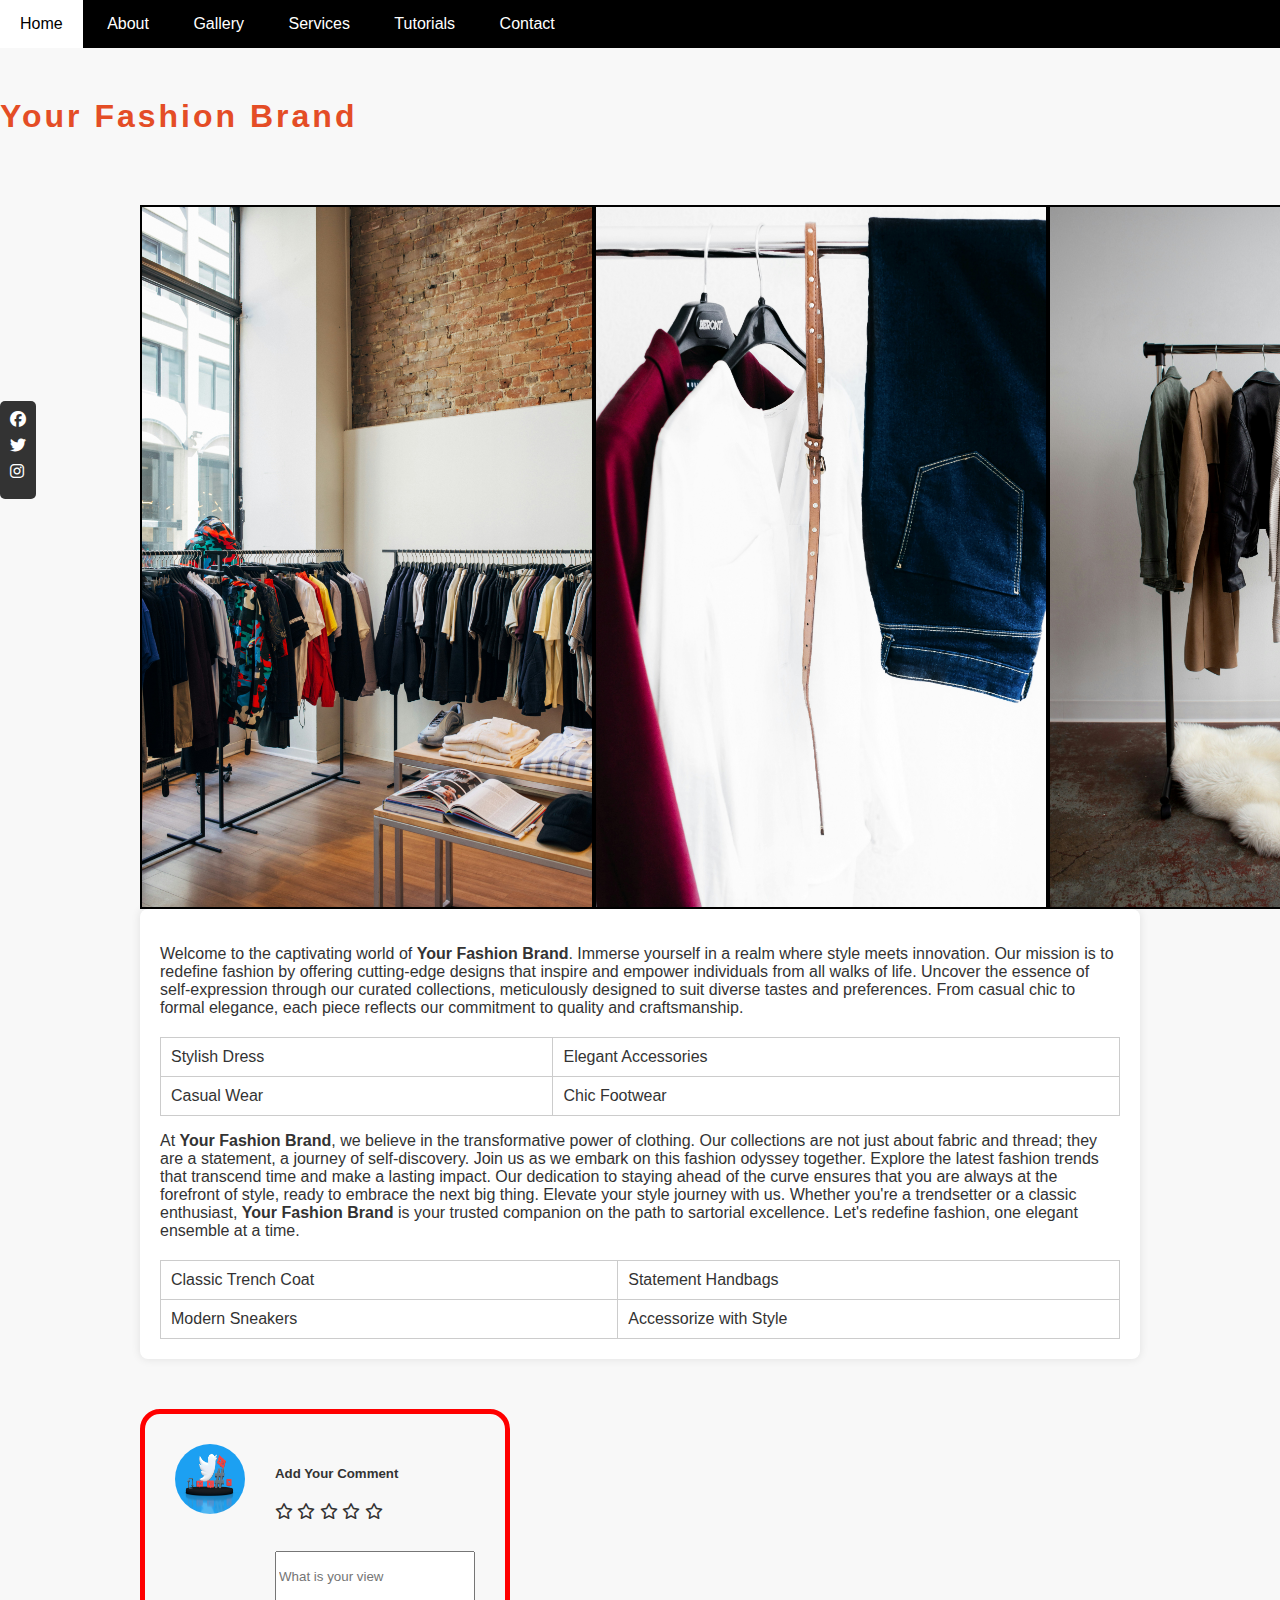
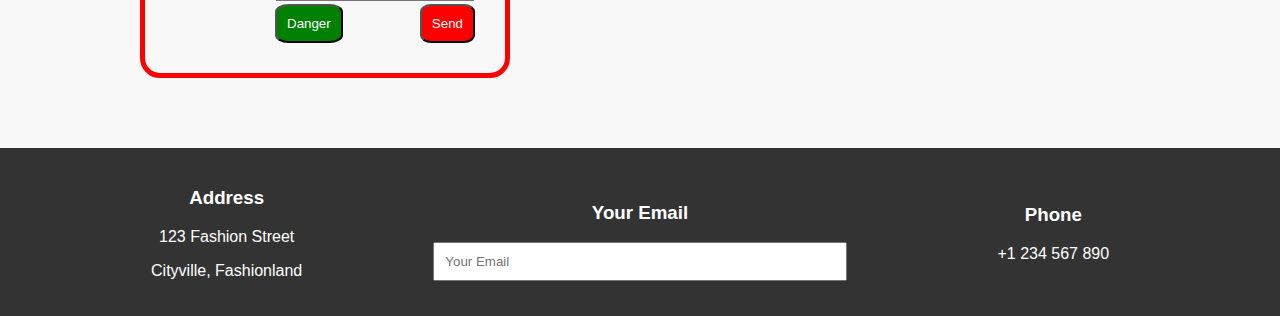
<file: Workshop7/index.html>
<html>
    <head>
        <link rel="stylesheet" href="styles/style.css">
        <link rel="stylesheet" href="https://cdnjs.cloudflare.com/ajax/libs/font-awesome/6.5.1/css/all.min.css">
    </head>
    <body>
        <header>
            <nav class="navigation-menu">
                <ul>
                    <li><a href="#">Home</a></li>
                    <li><a href="#">About</a></li>
                    <li><a href="#">Gallery</a></li>
                    <li><a href="#">Services</a></li>
                    <li><a href="#">Tutorials</a></li>
                    <li><a href="#">Contact</a></li>
                </ul>
            </nav>
            <div class="brand-header">
                <h1>Your Fashion Brand</h1>
                </div>
        </header>

                
        <main>
            <section>
                <div class="imageBox">
                    <img src="img/photo1.jpg" alt="photo1">
                    <img src="img/photo2.jpg" alt="photo2">
                    <img src="img/photo3.jpg" alt="photo3">

                </div>
                <div class="content">
                    <p>
                        Welcome to the captivating world of <strong>Your Fashion Brand</strong>. Immerse yourself in a realm where style meets innovation. Our mission is to redefine fashion by offering cutting-edge designs that inspire and empower individuals from all walks of life. Uncover the essence of self-expression through our curated collections, meticulously designed to suit diverse tastes and preferences. From casual chic to formal elegance, each piece reflects our commitment to quality and craftsmanship.
                    </p>
                    
                    <table>
                        <tr>
                            <td>Stylish Dress</td>
                            <td>Elegant Accessories</td>
                        </tr>
                        <tr>
                            <td>Casual Wear</td>
                            <td>Chic Footwear</td>
                        </tr>
                    </table>
                    
                    <p>
                        At <strong>Your Fashion Brand</strong>, we believe in the transformative power of clothing. Our collections are not just about fabric and thread; they are a statement, a journey of self-discovery. Join us as we embark on this fashion odyssey together. Explore the latest fashion trends that transcend time and make a lasting impact. Our dedication to staying ahead of the curve ensures that you are always at the forefront of style, ready to embrace the next big thing. Elevate your style journey with us. Whether you're a trendsetter or a classic enthusiast, <strong>Your Fashion Brand</strong> is your trusted companion on the path to sartorial excellence. Let's redefine fashion, one elegant ensemble at a time.
                    </p>
                    
                    <table>
                        <tr>
                            <td>Classic Trench Coat</td>
                            <td>Statement Handbags</td>
                        </tr>
                        <tr>
                            <td>Modern Sneakers</td>
                            <td>Accessorize with Style</td>
                        </tr>
                    </table>
                </div>
                <div class="social-media-panel">
                    <a href="https://www.facebook.com/"target="_blank"_><i class="fa-brands fa-facebook"></i>
                    </a>
                    <a href="https://twitter.com/home?lang=en" target="_blank"><i class="fa-brands fa-twitter"></i></a>
                    <a href="https://www.instagram.com/"target="_blank"><i class="fa-brands fa-instagram"></i></a>
                </div>
            </section>

            <section>
                <div class="addComment">
                    <img src="img/user.jpg" alt="user">
                    <div class="addCommentTittle">
                        <h5>Add Your Comment</h5>
                        <div class="rate">
                            <i class="fa-regular fa-star"></i>
                            <i class="fa-regular fa-star"></i>
                            <i class="fa-regular fa-star"></i>
                            <i class="fa-regular fa-star"></i>
                            <i class="fa-regular fa-star"></i>
                        </div>
                        <div class="inputArea">
                            <input type="text" placeholder="What is your view">
                            <div class="buttons">
                            <button class="btn1">Danger</button>
                            <button class="btn2">Send</button>
                        </div>

                        </div>
                    </div>
                </div>
            </section>
        </main>

        <footer>
            <div class="footer">
                <div class="footer-column">
                    <h3>Address</h3>
                    <p>123 Fashion Street</p>
                    <p>Cityville, Fashionland</p>
                </div>
                <div class="footer-column">
                    <h3>Your Email</h3>
                    <input type="email" placeholder="Your Email">
                </div>
                <div class="footer-column">
                    <h3>Phone</h3>
                    <p>+1 234 567 890</p>
                </div>
            </div>
        </footer>
    </body>
</html>
</file>
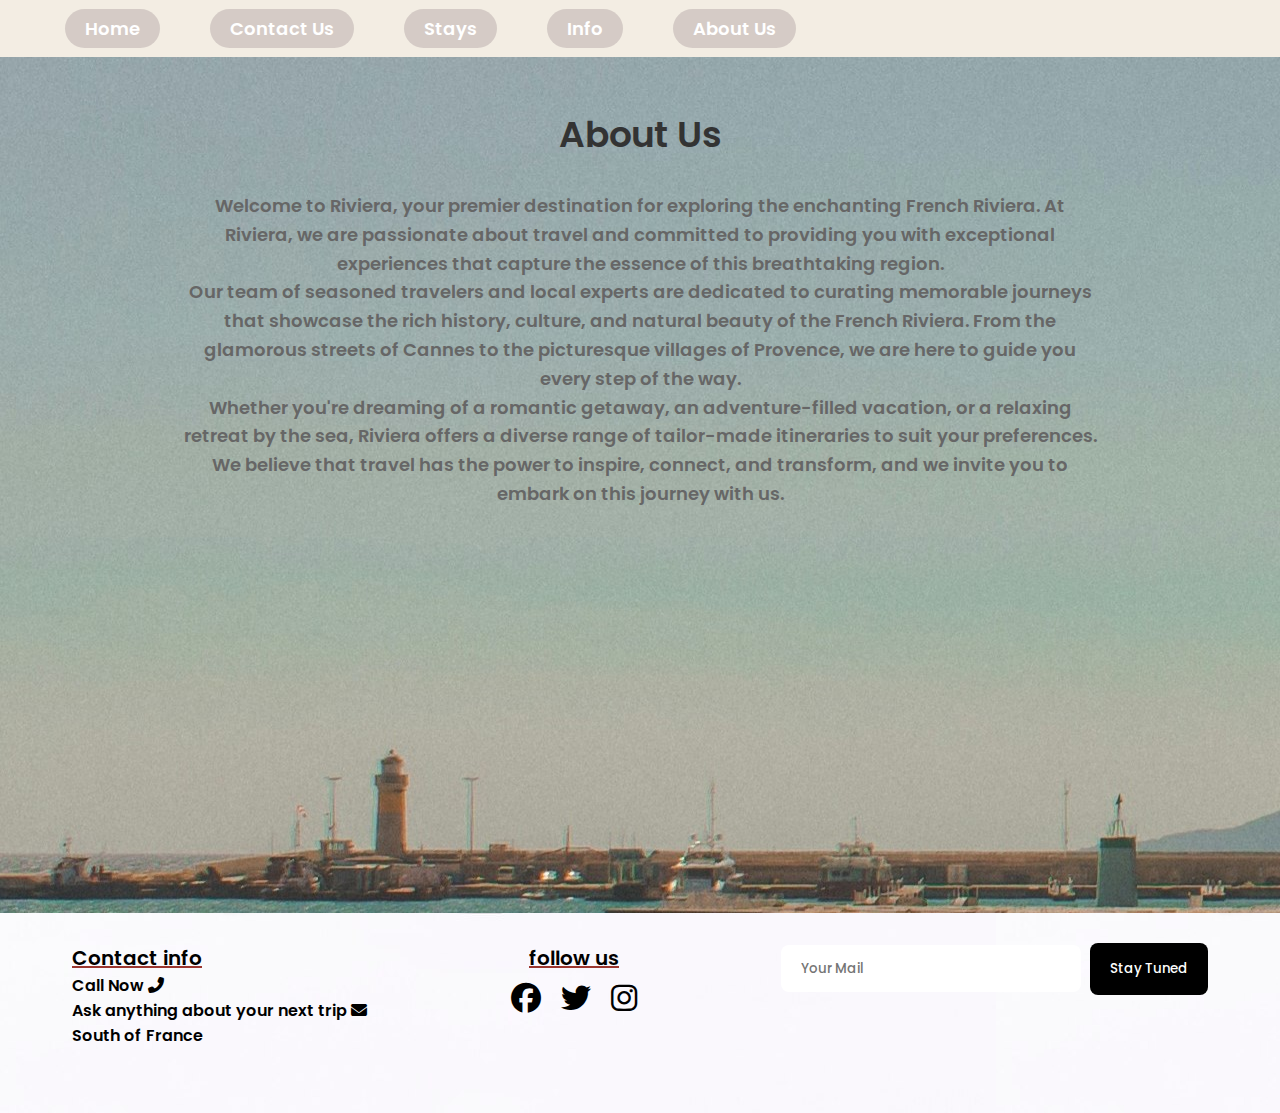
<file: finalProject/about.html>
<!DOCTYPE html>
<html lang="en">
  <head>
    <meta charset="UTF-8" />
    <meta http-equiv="X-UA-Compatible" content="IE=edge" />
    <meta
      name="description"
      content="unforgettable journey on french riviera"
    />
    <meta name="keywords" content="france, french riviera, hotels booking" />
    <meta name="author" content="Tatuli Lomidze" />
    <meta name="viewport" content="width=device-width, initial-scale=1.0" />
    <meta property="og:title" content="Riviera" />
    <meta property="og:type" content="website" />
    <meta
      property="og:url"
      content="unforgettable journey on french riviera"
    />
    <meta
      property="og:image"
      content=""
    />
    <meta
      property="og:description"
      content=""
    />
    <link rel="icon" href="/img/favico.svg">
    <title>Riviera</title>
    <link
    rel="stylesheet"
    href="https://cdnjs.cloudflare.com/ajax/libs/font-awesome/6.4.0/css/all.min.css"
  />
    <link rel="stylesheet" href="styles/style.css" />
    <link rel="stylesheet" href="styles/about.css" />

  </head>
  <body>
    <header>
    <div id="header">
      <i class="fa fa-bars"></i>
        <!-- navigation -->
        <nav>
          <ul>
            <li><a href="index.html">Home</a></li>
            <li><a href="contact.html">Contact Us</a></li>
            <li><a href="stays.html">Stays</a></li>
            <li><a href="info.html">Info</a></li>
            <li><a href="about.html">About Us</a></li>
          </ul>
        </nav> 
          </div>
        </header>
        <section id="aboutUs">
            <div class="container">
              <h2>About Us</h2>
              <div class="about-content">
                <p>Welcome to Riviera, your premier destination for exploring the enchanting French Riviera. At Riviera, we are passionate about travel and committed to providing you with exceptional experiences that capture the essence of this breathtaking region.</p>
                <p>Our team of seasoned travelers and local experts are dedicated to curating memorable journeys that showcase the rich history, culture, and natural beauty of the French Riviera. From the glamorous streets of Cannes to the picturesque villages of Provence, we are here to guide you every step of the way.</p>
                <p>Whether you're dreaming of a romantic getaway, an adventure-filled vacation, or a relaxing retreat by the sea, Riviera offers a diverse range of tailor-made itineraries to suit your preferences. We believe that travel has the power to inspire, connect, and transform, and we invite you to embark on this journey with us.</p>
              </div>
             <div class="mapContainer"> <iframe class="map" src="https://www.google.com/maps/embed?pb=!1m18!1m12!1m3!1d2034425.2866557513!2d3.724223969824594!3d43.762328898656335!2m3!1f0!2f0!3f0!3m2!1i1024!2i768!4f13.1!3m3!1m2!1s0x48069fc10701dfd9%3A0x266ef93759bb1614!2sSouthern%20France%2C%20France!5e0!3m2!1sen!2sge!4v1707673194114!5m2!1sen!2sge" width="600" height="450" style="border:0;" allowfullscreen="" loading="lazy" referrerpolicy="no-referrer-when-downgrade"></iframe>
             </div>
            </div>
          </section>
          
        
  </body>
  <div id="footer">
    <footer>
        <div class="contact">
            <h2>Contact info</h2>
            <a href="tel:+995599066633"
              >Call Now <i class="fa-solid fa-phone-flip"></i
            ></a>
            <a href="mailto:tatulilomidze1@gmail.com"
              >Ask anything about your next trip
              <i class="fa-solid fa-envelope"></i
            ></a>
            <a href="https://goo.gl/maps/co19B9cQHE9FVnq2A" target="_blank"
              >South of France</a
            >
          </div>

            <div class="follow-us">
                <h2>follow us</h2>
                <div class="social">
                  <a href="https://www.facebook.com/" target="_blank"
                    ><i class="fa-brands fa-facebook"></i
                  ></a>
                  <a href="https://twitter.com/?lang=en" target="_blank"
                    ><i class="fa-brands fa-twitter"></i
                  ></a>
                  <a href="https://www.instagram.com/" target="_blank"
                    ><i class="fa-brands fa-instagram"></i
                  ></a>
                </div>
              </div>
            <div class="subscribe">  
                <form class="footerForm" action="actionForm">
                    <input type="email" placeholder="Your Mail">
                    <button type="submit">Stay Tuned</button>
                </form>
            </div>
    </footer>
</div>
<script src="script.js"></script>
</body>

</html>
</file>
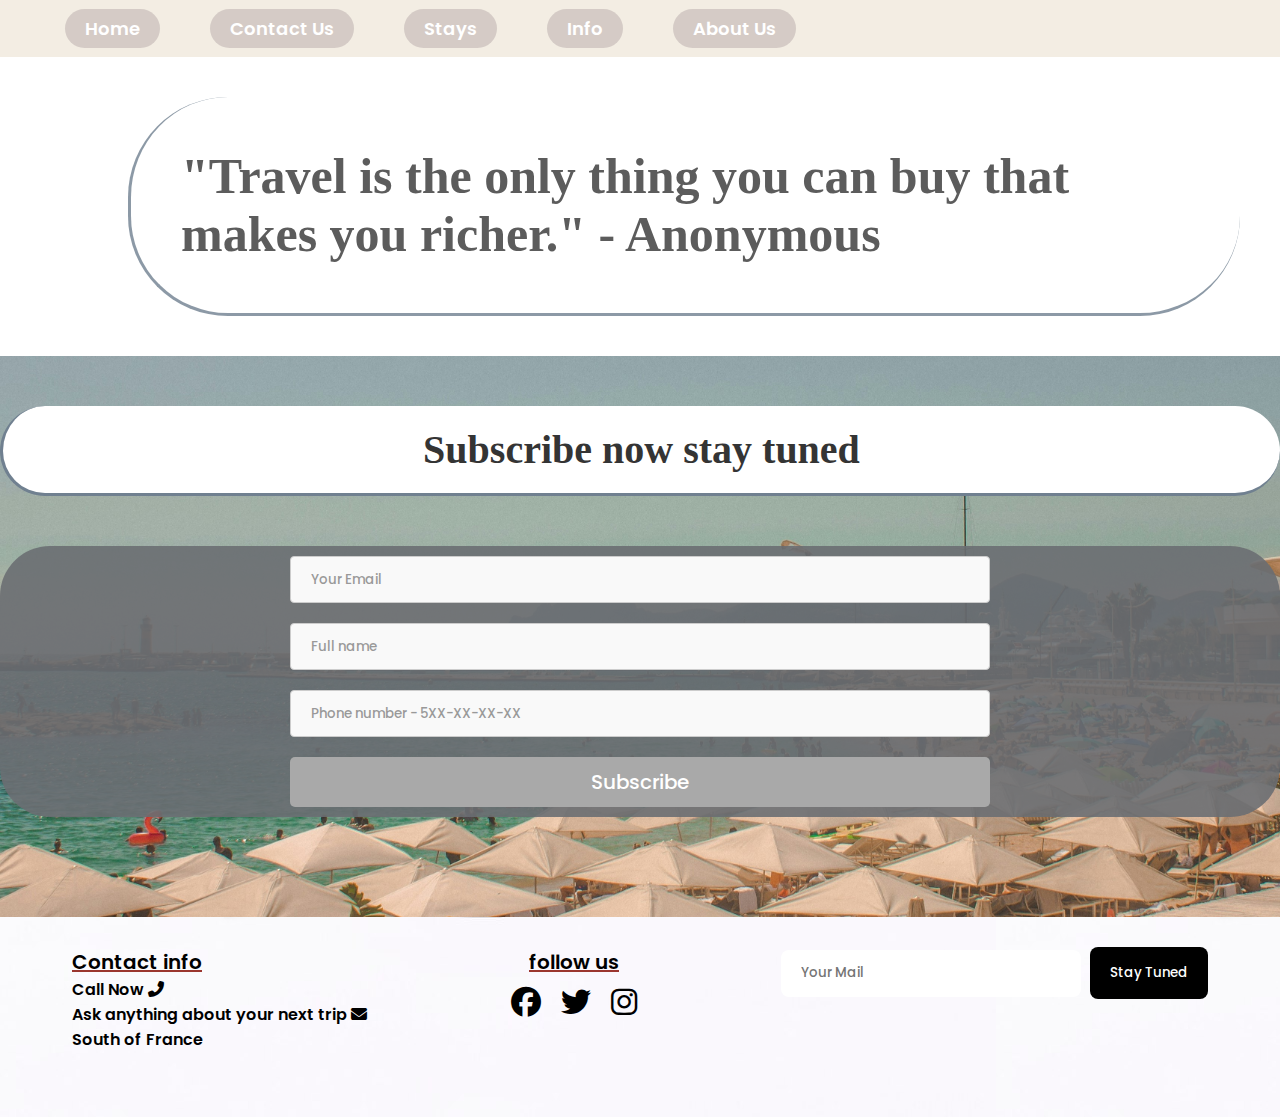
<file: finalProject/contact.html>
<!DOCTYPE html>
<html lang="en">
  <head>
    <meta charset="UTF-8" />
    <meta http-equiv="X-UA-Compatible" content="IE=edge" />
    <meta
      name="description"
      content="unforgettable journey on french riviera"
    />
    <meta name="keywords" content="france, french riviera, hotels booking" />
    <meta name="author" content="Tatuli Lomidze" />
    <meta name="viewport" content="width=device-width, initial-scale=1.0" />
    <meta property="og:title" content="Riviera" />
    <meta property="og:type" content="website" />
    <meta
      property="og:url"
      content="unforgettable journey on french riviera"
    />
    <meta
      property="og:image"
      content=""
    />
    <meta
      property="og:description"
      content=""
    />
    <link rel="icon" href="/img/favico.svg">
    <title>Riviera</title>
    <link
    rel="stylesheet"
    href="https://cdnjs.cloudflare.com/ajax/libs/font-awesome/6.4.0/css/all.min.css"
  />
  <link rel="stylesheet" href="styles/style.css" />
    <link rel="stylesheet" href="styles/contact.css" />
    

  </head>
  <body>
    <header>
    <div id="header">
      <i class="fa fa-bars"></i>

        <!-- navigation -->
        <nav>
          <ul>
            <li><a href="index.html">Home</a></li>
            <li><a href="contact.html">Contact Us</a></li>
            <li><a href="stays.html">Stays</a></li>
            <li><a href="info.html">Info</a></li>
            <li><a href="about.html">About Us</a></li>
          </ul>
          </nav>
          </div>
        </header>
        <section id="section">
            <h3>
                "Travel is the only thing you can buy that makes you richer." -
                Anonymous
              </h3>
              <div class="subscribe-container">
                <h2>Subscribe now stay tuned</h2>
                <!-- form for subscription -->
                <div class="form-wrapper">
                  <form id="form" action="/action_page.php" method="post">
                    <div>
                      <label for="email"></label>
                      <input
                        class="input-element"
                        type="email"
                        id="email"
                        name="email"
                        placeholder="Your Email"
                      />
                      <p class="error-text" id="error-email"></p>
                    </div>
                    <div>
                      <label for="name"></label>
                      <input
                        class="input-element"
                        type="text"
                        id="name"
                        name="name"
                        placeholder="Full name"
                      />
                      <p class="error-text" id="error-name"></p>
                    </div>
                    <div>
                      <label for="phone"></label>
                      <input
                        class="input-element"
                        type="tel"
                        id="phone"
                        name="phone"
                        pattern="[0-9]{3}-[0-9]{2}-[0-9]{3}"
                        placeholder="Phone number - 5XX-XX-XX-XX"
                      />
                      <p class="error-text" id="error-phone"></p>
                    </div>
                    <div>
                      <button class="input-element form-btn" type="submit">
                        Subscribe
                      </button>
                    </div>
                  </form>
                </div>
              </div>
        </section>
  </body>
  <div id="footer">
    <footer>
        <div class="contact">
            <h2>Contact info</h2>
            <a href="tel:+995599066633"
              >Call Now <i class="fa-solid fa-phone-flip"></i
            ></a>
            <a href="mailto:tatulilomidze1@gmail.com"
              >Ask anything about your next trip
              <i class="fa-solid fa-envelope"></i
            ></a>
            <a href="https://goo.gl/maps/co19B9cQHE9FVnq2A" target="_blank"
              >South of France</a
            >
          </div>

            <div class="follow-us">
                <h2>follow us</h2>
                <div class="social">
                  <a href="https://www.facebook.com/" target="_blank"
                    ><i class="fa-brands fa-facebook"></i
                  ></a>
                  <a href="https://twitter.com/?lang=en" target="_blank"
                    ><i class="fa-brands fa-twitter"></i
                  ></a>
                  <a href="https://www.instagram.com/" target="_blank"
                    ><i class="fa-brands fa-instagram"></i
                  ></a>
                </div>
              </div>
            <div class="subscribe">  
                <form class="footerForm" action="formAction">
                    <input type="email" placeholder="Your Mail">
                    <button type="submit">Stay Tuned</button>
                </form>
            </div>
    </footer>
</div>
<script src="script.js"></script>
</body>

</html>
</file>
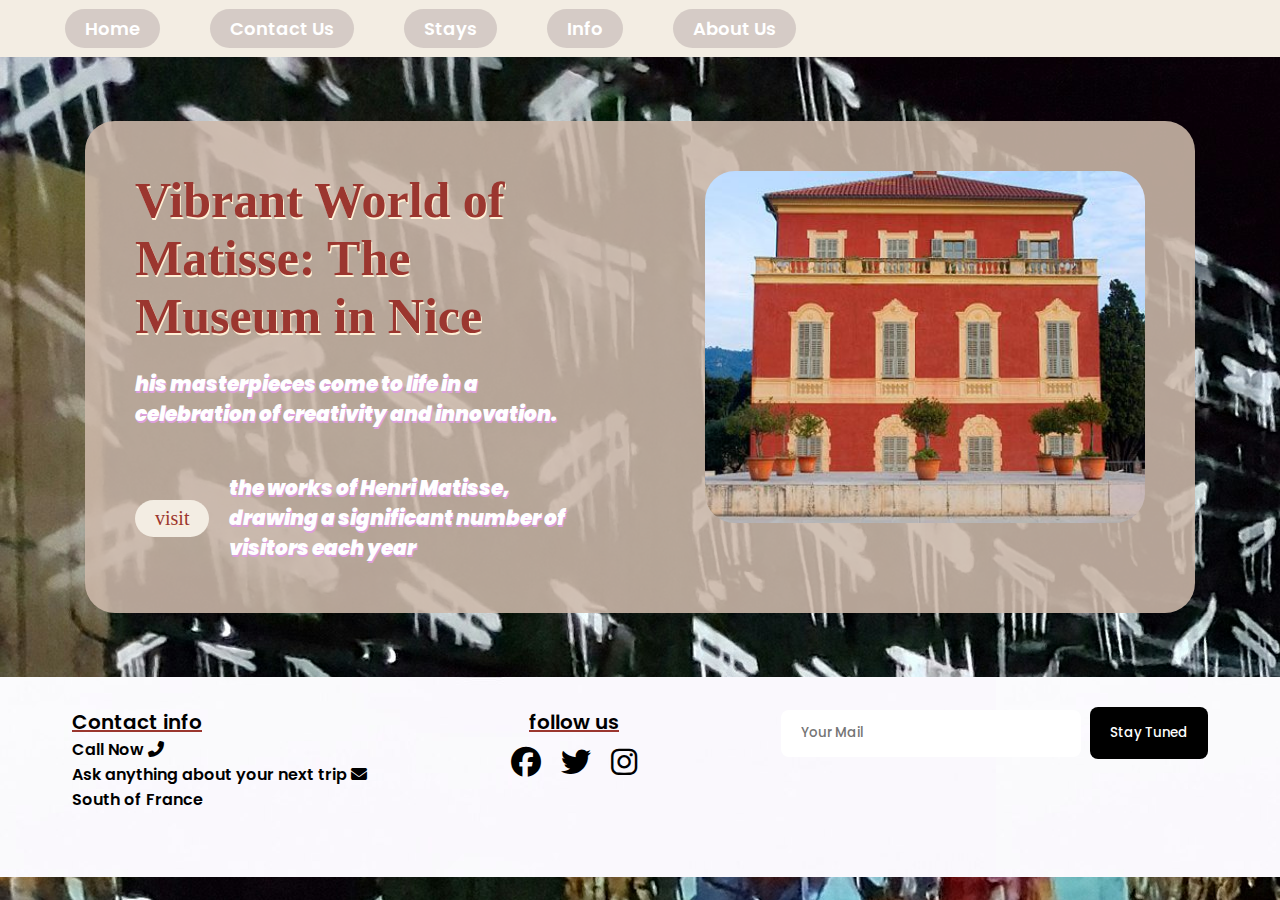
<file: finalProject/info.html>
<!DOCTYPE html>
<html lang="en">
  <head>
    <meta charset="UTF-8" />
    <meta http-equiv="X-UA-Compatible" content="IE=edge" />
    <meta
      name="description"
      content="unforgettable journey on french riviera"
    />
    <meta name="keywords" content="france, french riviera, hotels booking" />
    <meta name="author" content="Tatuli Lomidze" />
    <meta name="viewport" content="width=device-width, initial-scale=1.0" />
    <meta property="og:title" content="Riviera" />
    <meta property="og:type" content="website" />
    <meta
      property="og:url"
      content="unforgettable journey on french riviera"
    />
    <meta
      property="og:image"
      content=""
    />
    <meta
      property="og:description"
      content=""
    /> 
    <link rel="icon" href="/img/favico.svg">
    <title>Riviera</title>
    <link
    rel="stylesheet"
    href="https://cdnjs.cloudflare.com/ajax/libs/font-awesome/6.4.0/css/all.min.css"
  />
    <link rel="stylesheet" href="styles/style.css" />
    <link rel="stylesheet" href="styles/info.css" />


  </head>
  <body>
    <header>
    <div id="header">
      <i class="fa fa-bars"></i>

        <!-- navigation -->
        <nav>
          <ul>
            <li><a href="index.html">Home</a></li>
            <li><a href="contact.html">Contact Us</a></li>
            <li><a href="stays.html">Stays</a></li>
            <li><a href="info.html">Info</a></li>
            <li><a href="about.html">About Us</a></li>
          </ul>
          </nav>
          </div>
        </header>

        <section class="sectionInfo">
          <div class="container1 flex-container1">
              <!-- left block -->
              <div class="left-block1">
                       <h2 class="title">
                        Vibrant World of Matisse: The Museum in Nice                  </h2>
                   <p class="text"> 
                    his masterpieces come to life in a celebration of creativity and innovation.                   </p>
                      
                   <!-- down text -->
                  <div class="downtext">
                      <div class="button">
                          <a href="https://www.musee-matisse-nice.org/en/">visit</a>
                      </div>
                      <p class="text">
                        the works of Henri Matisse, drawing a significant number of visitors each year                       </p> 
                  </div>

              </div>
              <!-- right block -->
              <div class="right-block1"><img src="img/museum.jpg" alt=""></div>
              </div>
      </section>
        
        


  </body>
  <div id="footer">
    <footer>
        <div class="contact">
            <h2>Contact info</h2>
            <a href="tel:+995599066633"
              >Call Now <i class="fa-solid fa-phone-flip"></i
            ></a>
            <a href="mailto:tatulilomidze1@gmail.com"
              >Ask anything about your next trip
              <i class="fa-solid fa-envelope"></i
            ></a>
            <a href="https://goo.gl/maps/co19B9cQHE9FVnq2A" target="_blank"
              >South of France</a
            >
          </div>

            <div class="follow-us">
                <h2>follow us</h2>
                <div class="social">
                  <a href="https://www.facebook.com/" target="_blank"
                    ><i class="fa-brands fa-facebook"></i
                  ></a>
                  <a href="https://twitter.com/?lang=en" target="_blank"
                    ><i class="fa-brands fa-twitter"></i
                  ></a>
                  <a href="https://www.instagram.com/" target="_blank"
                    ><i class="fa-brands fa-instagram"></i
                  ></a>
                </div>
              </div>
            <div class="subscribe">  
                <form class="footerForm"  action="formAction">
                    <input type="email" placeholder="Your Mail">
                    <button type="submit">Stay Tuned</button>
                </form>
            </div>
    </footer>
</div>
<script src="script.js"></script>
</body>
</html>
</file>
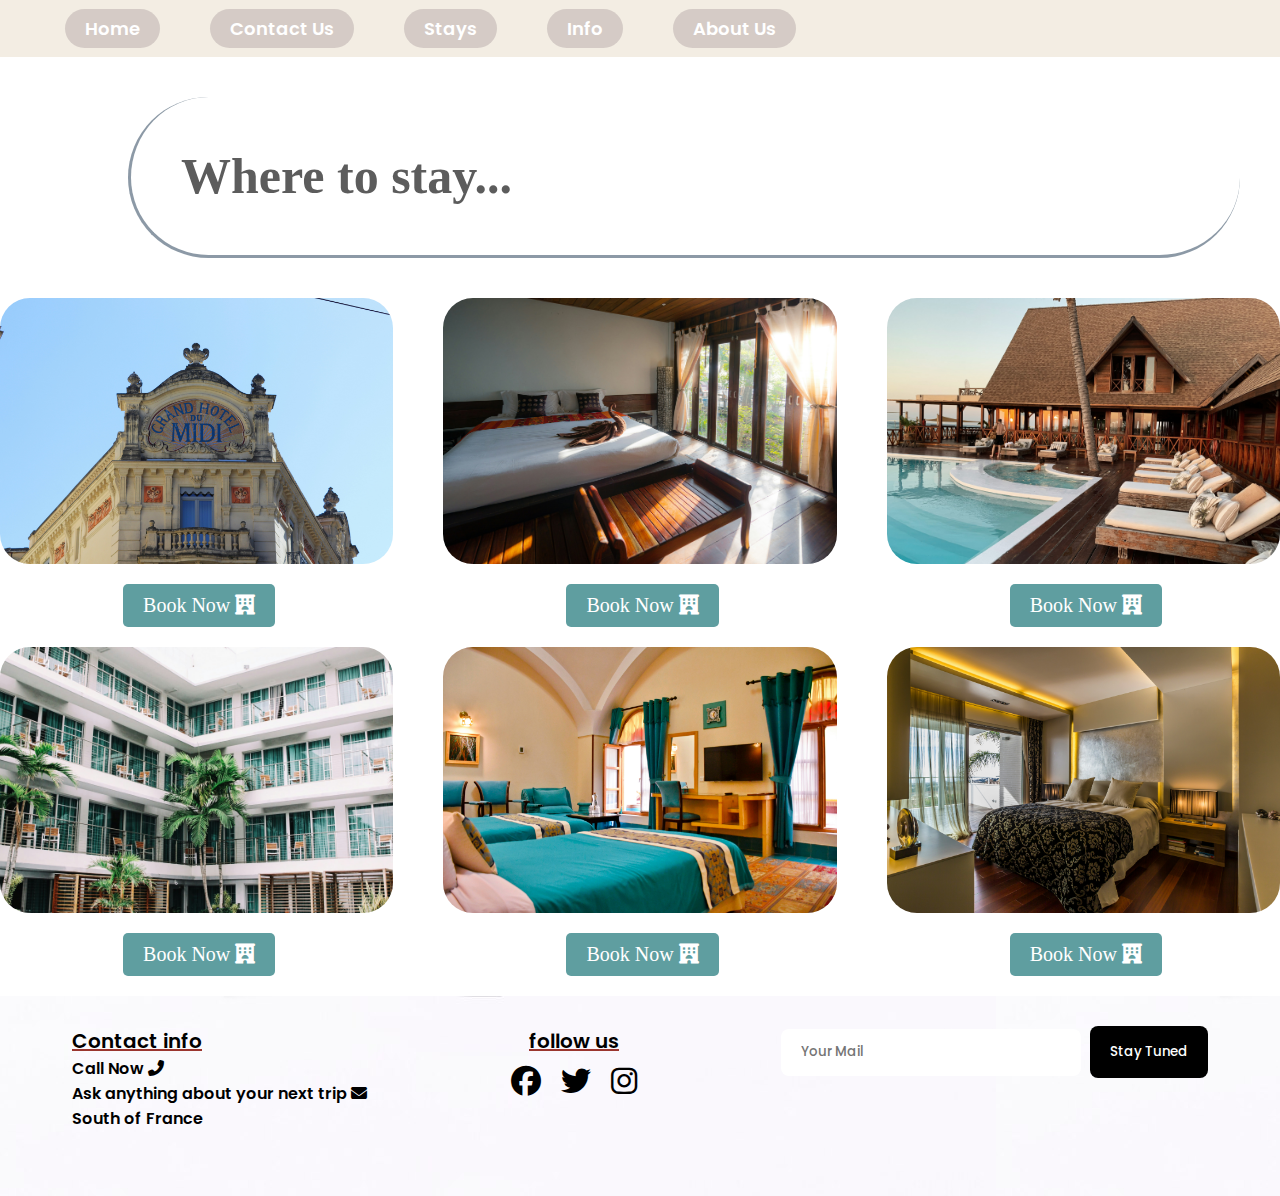
<file: finalProject/stays.html>
<!DOCTYPE html>
<html lang="en">
  <head>
    <meta charset="UTF-8" />
    <meta http-equiv="X-UA-Compatible" content="IE=edge" />
    <meta
      name="description"
      content="unforgettable journey on french riviera"
    />
    <meta name="keywords" content="france, french riviera, hotels booking" />
    <meta name="author" content="Tatuli Lomidze" />
    <meta name="viewport" content="width=device-width, initial-scale=1.0" />
    <meta property="og:title" content="Riviera" />
    <meta property="og:type" content="website" />
    <meta
      property="og:url"
      content="unforgettable journey on french riviera"
    />
    <meta
      property="og:image"
      content=""
    />
    <meta
      property="og:description"
      content=""
    />
    <link rel="icon" href="/img/favico.svg">
    <title>Riviera</title>
    <link
    rel="stylesheet"
    href="https://cdnjs.cloudflare.com/ajax/libs/font-awesome/6.4.0/css/all.min.css"
  />
    <link rel="stylesheet" href="styles/style.css" />
    <link rel="stylesheet" href="styles/stays.css" />

  </head>
  <body>
    <header>
    <div id="header">
      <i class="fa fa-bars"></i>

        <!-- navigation -->
        <nav>
          <ul>
            <li><a href="index.html">Home</a></li>
            <li><a href="contact.html">Contact Us</a></li>
            <li><a href="stays.html">Stays</a></li>
            <li><a href="info.html">Info</a></li>
            <li><a href="about.html">About Us</a></li>
            </nav>
          </ul>
          </div>
        </header>
    <!-- stays section  -->
    <section id="sectionStay">
      <div class="stays-title"><h2>Where to stay...</h2></div>
      <div class="stays-block">
        <!-- top container for stays  -->
        <div class="stays-container top">
          <!-- hotel image container  -->
          <div class="booking-container">
            <div class="image-container">
              <img src="img/hotel1.jpg" alt="nice" />
              <!-- hotel text overlay -->
              <div class="image-overlay">
                <h3>Nice, France</h3>
                <h4>
                  24/7 concierge service to assist with any requests
                  <i class="fa-solid fa-bell-concierge"></i>
                </h4>
                <h5>
                  Wi-Fi throughout the hotel
                  <i class="fa-solid fa-wifi"></i>
                </h5>
                <h6>
                  Includes breakfast <i class="fa-solid fa-utensils"></i>
                </h6>
              </div>
            </div>
            <button class="btn-booking" type="submit">
              Book Now <i class="fa-solid fa-hotel"></i>
            </button>
          </div>
          <!-- hotel image container  -->
          <div class="booking-container">
            <div class="image-container">
              <img src="img/hotel2.jpg" alt="Antibes" />
              <!-- hotel text overlay -->
              <div class="image-overlay">
                <h3>Antibes, France</h3>
                <h4>
                  24/7 concierge service to assist with any requests
                  <i class="fa-solid fa-bell-concierge"></i>
                </h4>
                <h5>
                  Wi-Fi throughout the hotel
                  <i class="fa-solid fa-wifi"></i>
                </h5>
                <h6>
                  Includes breakfast <i class="fa-solid fa-utensils"></i>
                </h6>
              </div>
            </div>
            <button class="btn-booking" type="submit">
              Book Now <i class="fa-solid fa-hotel"></i>
            </button>
          </div>
          <!-- hotel image container  -->
          <div class="booking-container">
            <div class="image-container">
              <img src="img/hotel3.jpg" alt="Eze" />
              <!-- hotel text overlay -->
              <div class="image-overlay">
                <h3>Eze, France</h3>
                <h4>
                  24/7 concierge to assist with any requests
                  <i class="fa-solid fa-bell-concierge"></i>
                </h4>
                <h5>
                  Wi-Fi throughout the hotel
                  <i class="fa-solid fa-wifi"></i>
                </h5>
                <h6>
                  Includes breakfast <i class="fa-solid fa-utensils"></i>
                </h6>
              </div>
            </div>
            <button class="btn-booking" type="submit">
              Book Now <i class="fa-solid fa-hotel"></i>
            </button>
          </div>
        </div>
        <!-- bottom container for stays  -->
        <div class="stays-container bottom">
          <!-- hotel image container  -->
          <div class="booking-container">
            <div class="image-container">
              <img src="img/hotel4.jpg" alt="Grasse" />
              <!-- hotel text overlay -->
              <div class="image-overlay">
                <h3>Grasse, France</h3>
                <h4>
                  24/7 concierge service to assist with any requests
                  <i class="fa-solid fa-bell-concierge"></i>
                </h4>
                <h5>
                  Wi-Fi throughout the hotel
                  <i class="fa-solid fa-wifi"></i>
                </h5>
                <h6>
                  Includes breakfast <i class="fa-solid fa-utensils"></i>
                </h6>
              </div>
            </div>
            <button class="btn-booking" type="submit">
              Book Now <i class="fa-solid fa-hotel"></i>
            </button>
          </div>
          <!-- hotel image container  -->
          <div class="booking-container">
            <div class="image-container">
              <img src="img/hotel5.jpg" alt="Calanque" />
              <!-- hotel text overlay -->
              <div class="image-overlay">
                <h3>Calanque, France</h3>
                <h4>
                  24/7 concierge service to assist with any requests
                  <i class="fa-solid fa-bell-concierge"></i>
                </h4>
                <h5>
                  Wi-Fi throughout the hotel
                  <i class="fa-solid fa-wifi"></i>
                </h5>
                <h6>
                  Includes breakfast <i class="fa-solid fa-utensils"></i>
                </h6>
              </div>
            </div>
            <button class="btn-booking" type="submit">
              Book Now <i class="fa-solid fa-hotel"></i>
            </button>
          </div>
          <!-- hotel image container  -->
          <div class="booking-container">
            <div class="image-container">
              <img src="img/hotel6.jpg" alt="Cannes" />
              <!-- hotel text overlay -->
              <div class="image-overlay">
                <h3>Cannes, France</h3>
                <h4>
                  24/7 concierge service to assist with any requests
                  <i class="fa-solid fa-bell-concierge"></i>
                </h4>
                <h5>
                  Wi-Fi throughout the hotel
                  <i class="fa-solid fa-wifi"></i>
                </h5>
                <h6>
                  Includes breakfast <i class="fa-solid fa-utensils"></i>
                </h6>
              </div>
            </div>
            <button class="btn-booking" type="submit">
              Book Now <i class="fa-solid fa-hotel"></i>
            </button>
          </div>
        </div>
      </div>
    </section>
  </body>
  <div id="footer">
    <footer>
        <div class="contact">
            <h2>Contact info</h2>
            <a href="tel:+995599066633"
              >Call Now <i class="fa-solid fa-phone-flip"></i
            ></a>
            <a href="mailto:tatulilomidze1@gmail.com"
              >Ask anything about your next trip
              <i class="fa-solid fa-envelope"></i
            ></a>
            <a href="https://goo.gl/maps/co19B9cQHE9FVnq2A" target="_blank"
              >South of France</a
            >
          </div>

            <div class="follow-us">
                <h2>follow us</h2>
                <div class="social">
                  <a href="https://www.facebook.com/" target="_blank"
                    ><i class="fa-brands fa-facebook"></i
                  ></a>
                  <a href="https://twitter.com/?lang=en" target="_blank"
                    ><i class="fa-brands fa-twitter"></i
                  ></a>
                  <a href="https://www.instagram.com/" target="_blank"
                    ><i class="fa-brands fa-instagram"></i
                  ></a>
                </div>
              </div>
            <div class="subscribe">  
                <form  class="footerForm" action="formAction">
                    <input type="email" placeholder="Your Mail">
                    <button type="submit">Stay Tuned</button>
                </form>
            </div>
    </footer>
</div>
<script src="script.js"></script>
</body>

</html>
</file>
<file: Workshop7/styles/style.css>
body {
    margin: 0;
    padding: 0;
}

.navigation-menu {
    background-color: black;
}

.navigation-menu ul {
    list-style: none;
    padding: 0;
    margin: 0;
}

.navigation-menu li {
    display: inline-block;
}

.navigation-menu a {
    display: block;
    padding: 15px 20px;
    text-decoration: none;
    color: white;
    transition: background-color 0.3s ease;
}

.brand-header h1 {
    margin: 0;
    margin-top: 50px;
    font-family: 'Helvetica Neue', sans-serif; 
    color: #e44d26; 
    letter-spacing: 3px;

}

body {
    margin: 0;
    padding: 0;
    font-family: 'Helvetica Neue', sans-serif;
    background-color: #f8f8f8;
    color: #333;
}

main {
    padding: 40px;
    max-width: 1000px;
    margin: 30 auto;
}

.imageBox {
    display: flex;
    justify-content: space-around;
}

.imageBox img {
    width: 450px;
    height: 700px;
    border: 2px solid black;
}

.content {
    background-color: #fff;
    padding: 20px;
    border-radius: 8px;
    box-shadow: 0 0 10px rgba(0, 0, 0, 0.1);
}

table {
    width: 100%;
    border-collapse: collapse;
    margin-top: 20px;
}

table td {
    padding: 10px;
    border: 1px solid #ccc;
    transition: background-color 0.3s ease, transform 0.3s ease;
}

.social-media-panel {
    position: fixed;
    top: 50%;
    transform: translateY(-50%);
    left: 0;
    background-color: #333;
    padding: 10px;
    border-radius: 5px;
    z-index: 1;
}

.social-media-panel a {
    display: block;
    color: #fff;
    text-decoration: none;
    margin-bottom: 10px;
    transition: width 0.3s ease;

}


.footer {
    background-color: #333;
    color: #fff;
    padding: 20px;
    display: flex;
    justify-content: space-between;
    align-items: center;
}

.footer-column {
    flex: 1;
    text-align: center;
}

.footer input {
    padding: 10px;
    box-sizing: border-box;
    width: 100%;
}

.addComment {
    margin-top: 50px;
    display: flex;
    align-items: flex-start;
    gap: 30px;
    border: 5px solid red;
    border-radius: 20px;
    width: 300px;
    padding: 30px;
    
}

.addComment img {
    width: 70px;
    height: 70px;
    border-radius: 50%;
}

.addCommentTittle {
    display: flex;
    flex-direction: column;
}

.inputArea {
    margin-top: 30px;
    display: flex;
    flex-direction: column;
}

.inputArea input {
    width: 200px;
    height: 50px;
}

.inputArea button.btn1 {
    cursor: pointer;
    border-radius: 20%;
    padding: 10px;
    background-color: green;
    color: white;
}

.inputArea button.btn2 {
    cursor: pointer;
    border-radius: 20%;
    padding: 10px;
    background-color: red;
    color: white;
}
.buttons {
    margin-top: 3px;
    display: flex;
    justify-content: space-between;
}
/* hover */

.navigation-menu a:hover {
    background-color: white;
    color: black;
}



table td:hover {
    background-color: #e0e0e0;
    transform: scale(1.05);
}
</file>
<file: finalProject/styles/style.css>
/*
* Prefixed by https://autoprefixer.github.io
* PostCSS: v8.4.14,
* Autoprefixer: v10.4.7
* Browsers: last 4 version
*/

* {
  margin: 0;
  padding: 0;
  -webkit-box-sizing: border-box;
          box-sizing: border-box;
  list-style: none;
}


/* fonts */

@font-face {
  font-family: 'italic';
  src: url('../fonts/Poppins-BlackItalic.ttf');
}
@font-face {
  font-family: 'medium';
  src: url('../fonts/Poppins-Medium.ttf');
}
@font-face {
  font-family: 'semiBold';
  src: url('../fonts/Poppins-SemiBold.ttf');
}
@font-face {
  font-family: 'thin';
  src: url('../fonts/Poppins-Thin.ttf');
}

/* roots */

:root{
  --colorParagraphs: rgb(254, 254, 254);
  --colorTitles: rgb(155, 54, 47);
  --fontSizeParagraphs: 20px;
  --fontSizeQuotes: 35px;
  --bckground: rgba(180, 166, 166, 0.474);
  --bckgroundGrid: rgb(243, 237, 227);
}

/* grid */
#header {
  -ms-grid-row: 1;
  -ms-grid-column: 1;
  -ms-grid-column-span: 3;
  grid-area: header;
  color: rgb(254, 254, 254);
  position: sticky;
  top: 0;
  z-index: 100;
  background-color: var(--bckgroundGrid);

}


#main {
  -ms-grid-row: 2;
  -ms-grid-column: 1;
  -ms-grid-column-span: 3;
  grid-area: main;
}
#footer {
  -ms-grid-row: 3;
  -ms-grid-column: 1;
  -ms-grid-column-span: 3;
  grid-area: footer;
}

.grid-container {
  display: -ms-grid;
  display: grid;
      grid-template-areas: ' header header header' 
                       'main main main '
                       ' footer footer footer';
  background-color: var(--bckgroundGrid);
  min-height: 100vh;
}

/* slider */
.slider-wrapper {
  overflow: hidden;
  position: relative;

}

.slider {
  -webkit-animation-name: slider;
          animation-name: slider;
  -webkit-animation-duration: 30s;
          animation-duration: 30s;
  -webkit-animation-iteration-count: infinite;
          animation-iteration-count: infinite;
  width: 100%;
  height: 588px; 
}

.mainTitle {
  position: absolute;
  z-index: 5;
  top: 50%;
  left: 50%;
  -webkit-transform: translate(-50%, -50%);
      -ms-transform: translate(-50%, -50%);
          transform: translate(-50%, -50%);
  background-color: var(--bckground);
  font-size: var(--fontSizeQuotes);
  padding: 20px 30px;
  border-radius: 20px;
  color: white;


}

@-webkit-keyframes slider {
  0% {
      background-image: url("/img/slider1.jpg");
      background-size:  1700px;
  }

  50% {
    background-image: url("/img/slider2.jpg");
    background-size: 1700px;
  }
 
  100% {
    background-image: url("/img/slider3.jpg");
    background-size: 1700px;
  }
  }

/* @keyframes slider {
  0% {
      background-image: url("../img/slider1.jpg");
      background-size:  1700px;
  }

  50% {
    background-image: url("../img/slider2.jpg");
    background-size: 1700px;
  }
 
  100% {
    background-image: url("../img/slider3.jpg");
    background-size: 1700px;
  }
  } */

/* navigation */
.fa  {
   display: none;
}
nav {
  margin-left: 50px;
}

ul {
  display: -webkit-box;
  display: -ms-flexbox;
  display: flex;
  -webkit-box-pack: start;
      -ms-flex-pack: start;
          justify-content: flex-start;
  gap: 50px;
  font-size: 18px;
  font-family: semibold;
  padding: 15px;
  margin: 7 auto;   
}

li a {
  text-decoration: none;
  color: white;
  background-color: var(--bckground);
  padding: 7px 20px;
  border-radius: 20px;
}

a::-moz-selection {
  color: bisque;
}

a::selection {
  color: bisque;
}

/* tour package */
.tourContainer {
  padding: 64px 0;
 }


 .tourContainer1 {
   max-width: 1210px;
   width: 90%;
   background-color: rgb(244, 239, 239);
   margin: 0 auto;
   padding: 50px;
   border-radius: 30px;
  }
  .flexContainer1 {
      display: -webkit-box;
      display: -ms-flexbox;
      display: flex;
      -webkit-column-gap: 130px;
         -moz-column-gap: 130px;
              column-gap: 130px;
  }
  .leftBlock{
    width: 490px; 
    display: -webkit-box; 
    display: -ms-flexbox; 
    display: flex;
    -webkit-box-orient: vertical;
    -webkit-box-direction: normal;
        -ms-flex-direction: column;
            flex-direction: column;
    -webkit-box-pack: center;
        -ms-flex-pack: center;
            justify-content: center;
  }
  .rightBlock{
      width: 490px;
    
  }
  .rightBlock img {
      width:100%;
      -o-object-fit: cover;
         object-fit: cover;
      border-radius: 30px;
      
  }
  .tourText {
    color: var(--colorParagraphs);
    font-size: var(--fontSizeParagraphs);
    font-family: 'medium';
      text-shadow: 1px 2px plum;
      color: rgb(122, 110, 110);
    }

  .tourTitle {
    color: rgb(122, 110, 110);
    margin-bottom: 24px;
      text-shadow: 1px 2px papayawhip;
      font-family: 'medium';
      font-size: 50px;
    }

  .tourDownText {
      width: 100%;
      margin-top: 44px;
      display: -webkit-box;
      display: -ms-flexbox;
      display: flex;
      -webkit-box-pack: start;
          -ms-flex-pack: start;
              justify-content: flex-start;
      -webkit-box-align: center;
          -ms-flex-align: center;
              align-items: center;
      gap: 20px;
      color: var(--colorParagraphs);

  }

.text {
  font-family: 'italic';
  font-size: var(--fontSizeParagraphs);
}

/* section quote */

#quoteSection {
  font-size: var(--fontSizeQuotes);
  color: var(--colorParagraphs);
  background-color: var(--bckground);
  margin-top: 30px;
  padding: 70px;
  border-radius: 80px;
  font-family: 'italic';
}

#quoteSection:hover {
  cursor: pointer;
  color: var(--colorTitles)
}

#quoteSection::first-letter {
  text-shadow: 1px 1px rgba(0, 0, 0, 0.547);
}
 

 /* footer */

footer {
  padding-top: 30px;
  display: -webkit-box;
  display: -ms-flexbox;
  display: flex;
  -ms-flex-pack: distribute;
      justify-content: space-around;
  -webkit-box-align: start;
      -ms-flex-align: start;
          align-items: flex-start;
  color: var(--colorParagraphs);
  font-family: semiBold;
}

#footer {
  margin-top: 0;
  height: 200px;
  background-image: url("../img/footer.jpg");
}

#footer a {
  text-decoration: none;
color: black;
}

footer h2 {
  font-size: var(--fontSizeParagraphs);
  -webkit-text-decoration: underline var(--colorTitles);
          text-decoration: underline var(--colorTitles);
  color: black;
}
.contact {
  display: -webkit-box;
  display: -ms-flexbox;
  display: flex;
  -webkit-box-orient: vertical;
  -webkit-box-direction: normal;
      -ms-flex-direction: column;
          flex-direction: column;
}

.follow-us{
  display: -webkit-box;
  display: -ms-flexbox;
  display: flex;
  -webkit-box-orient: vertical;
  -webkit-box-direction: normal;
      -ms-flex-direction: column;
          flex-direction: column;
  -webkit-box-align: center;
      -ms-flex-align: center;
          align-items: center;
  gap: 10px; 
}
.social {
  display: -webkit-box;
  display: -ms-flexbox;
  display: flex;
  gap: 20px;
  }
  
  .contact-info h2 {
  font-size: 30px;
  margin-bottom: 7px;
  color: #333;
  font-family: 'Cabin';
  }
  
  .fa-brands {
  font-size: 30px;
  }
input {
  width: 300px;
  height: 47px;
  border-style: none;
  border-radius: 8px;
  padding-left: 20px;
  font-family: medium;
}

button {
  background-color: #000;
  color: var(--colorParagraphs);
  padding: 16px 20px;
  font-family: medium;
  border-radius: 8px;
  border-style: none;
  margin-left: 5px;
  cursor: pointer;
} 

/* responsive */
/* 1024-745px */

@media (max-width: 1024px) and (min-width: 745px) {

  .mainTitle {
    font-size: 25px;
  }

  #quoteSection {
    font-size: 20px;
    color: rgb(78, 72, 72);
  }

    .tourContainer {
      padding: 12px 0 0 0;
    }

  .flexContainer1 {
      -webkit-box-orient: vertical;
      -webkit-box-direction: normal;
          -ms-flex-direction: column;
              flex-direction: column;
      -webkit-box-align: center;
          -ms-flex-align: center;
              align-items: center;
  }

  .leftBlock {
      max-width: 630px;
      width: 100%;
      text-align: center;
  }

  .tourDownText {
      margin: 34px 0 82px 0;
      -webkit-box-pack: center;
          -ms-flex-pack: center;
              justify-content: center;
  }
  .rightBlock{
      max-width: 960px;
      width: 100%;
  }
  .rightBlock img {
      width: 100%;
      height: 450px;
      -o-object-fit: cover;
         object-fit: cover;
      border-radius: 12px;
  }

  footer {
    display: -webkit-box;
    display: -ms-flexbox;
    display: flex; 
    -webkit-box-align: start; 
        -ms-flex-align: start; 
            align-items: flex-start;
    -webkit-box-pack: start;
        -ms-flex-pack: start;
            justify-content: flex-start;
    margin-left: 20px;
    gap: 30px;
  }

  .footerForm {
    display: none;
  }

}



@media (max-width: 744px) and (min-width: 562px) {

  .mainTitle {
    font-size: 20px;
  }
  ul {
    display: -webkit-box;
    display: -ms-flexbox;
    display: flex;
    -webkit-box-pack: start;
        -ms-flex-pack: start;
            justify-content: flex-start;
    gap: 20px;
    font-size: 16px;
    font-family: semibold;
    margin: 7 auto;   
  }

  li a {
    padding: 5px 10px;
  }
  #quoteSection {
    max-width: 500px;
    margin: auto;
    font-size: 20px;
    color: rgb(78, 72, 72);
    padding: 40px;
    margin-top: 5px;
  }

  .tourContainer {
      padding: 0;
  }
  .leftBlock
  .rightBlock {
      max-width: 656px;
      width: 100%;
  }
  .tourContainer1 {
     -webkit-box-orient: vertical;
     -webkit-box-direction: normal;
         -ms-flex-direction: column;
             flex-direction: column;
     -webkit-box-align: center;
         -ms-flex-align: center;
             align-items: center;
     text-align: center;
  }
 
  .tourDownText {
      display: -webkit-box;
      display: -ms-flexbox;
      display: flex;
      -webkit-box-orient: vertical;
      -webkit-box-direction: normal;
          -ms-flex-direction: column;
              flex-direction: column;
      margin-bottom: 24px;
    }

  .tourTitle {
      font-size: 40px;
  }
  .rightBlock img {
      max-width: 696px;
      width: 100%;
      height: 499px;
      -o-object-fit: cover;
         object-fit: cover;
      border-radius: 12px;
  }

  footer {
    display: -webkit-box;
    display: -ms-flexbox;
    display: flex; 
    -webkit-box-align: start; 
        -ms-flex-align: start; 
            align-items: flex-start;
    -webkit-box-pack: start;
        -ms-flex-pack: start;
            justify-content: flex-start;
    margin-left: 20px;
    gap: 30px;
    max-width: 744px;
    width: 90%;
  }

  .footerForm {
    display: none;
  }
}

/* 561 - 320 */ 

@media (max-width: 561px) and (min-width: 320px) {
  .fa  {
    display: block;
    color: black;
    font-size: 30px;
    margin: 10px;
    cursor: pointer;
 }
  .mainTitle {
    font-size: 10px;
  }
  ul {
    display: none;   
  }

  li a {
    padding: 5px 10px;
  }
  #quoteSection {
    max-width: 500px;
    margin: auto;
    font-size: 15px;
    color: rgb(78, 72, 72);
    padding: 20px;
    margin-top: 5px;
  }
  .tourContainer {
      padding: 0;
  }
  .leftBlock,
  .rightBlock {
      max-width: 327px;
      width: 100%;
  }
  .tourContainer1 {
     -webkit-box-orient: vertical;
     -webkit-box-direction: normal;
         -ms-flex-direction: column;
             flex-direction: column;
     -webkit-box-align: center;
         -ms-flex-align: center;
             align-items: center;
     text-align: center;
  }
 
  .tourDownText {
      display: -webkit-box;
      display: -ms-flexbox;
      display: flex;
      -webkit-box-orient: vertical;
      -webkit-box-direction: normal;
          -ms-flex-direction: column;
              flex-direction: column;
      margin-bottom: 24px;
    }

  .tourTitle {
      font-size: 40px;
  }
  .rightBlock img {
      max-width: 327px;
      width: 100%;
      height: 309px;
      -o-object-fit: cover;
         object-fit: cover;
      border-radius: 12px;
  }

 .tourDownText {
  -webkit-box-orient: vertical;
  -webkit-box-direction: normal;
      -ms-flex-direction: column;
          flex-direction: column;
  }
  .tourText {
      display: -webkit-box;
      display: -ms-flexbox;
      display: flex;
     -webkit-box-align: center;
         -ms-flex-align: center;
             align-items: center;
  } 

  footer {
    display: -webkit-box;
    display: -ms-flexbox;
    display: flex; 
    -webkit-box-align: start; 
        -ms-flex-align: start; 
            align-items: flex-start;
    -webkit-box-pack: start;
        -ms-flex-pack: start;
            justify-content: flex-start;
    margin-left: 20px;
    gap: 30px;
    max-width: 744px;
    width: 90%;
  }

  .footerForm {
    display: none;
  }


}
</file>
<file: finalProject/styles/about.css>
/*
* Prefixed by https://autoprefixer.github.io
* PostCSS: v8.4.14,
* Autoprefixer: v10.4.7
* Browsers: last 4 version
*/

/* fonts */

@font-face {
  font-family: 'italic';
  src: url('../fonts/Poppins-BlackItalic.ttf');
}
@font-face {
  font-family: 'medium';
  src: url('../fonts/Poppins-Medium.ttf');
}
@font-face {
  font-family: 'semiBold';
  src: url('../fonts/Poppins-SemiBold.ttf');
}
@font-face {
  font-family: 'thin';
  src: url('../fonts/Poppins-Thin.ttf');
}

/* roots */

:root{
  --colorParagraphs: rgb(254, 254, 254);
  --colorTitles: rgb(155, 54, 47);
  --fontSizeParagraphs: 20px;
  --fontSizeQuotes: 35px;
  --bckground: rgba(180, 166, 166, 0.474);
  --bckgroundGrid: rgb(243, 237, 227);
}

/* About Us section */
#aboutUs {
  background-image: url("../img/slider1.jpg");
  padding: 50px 0;
}

.container {
  max-width: 960px;
  margin: 0 auto;
  padding: 0 20px;
}

#aboutUs h2 {
  font-size: 36px;
  text-align: center;
  margin-bottom: 30px;
  color: #333;
  font-family: 'semiBold';
}

.about-content {
  text-align: center;
}

.about-content p {
  font-size: 18px;
  line-height: 1.6;
  color: #666;
  font-family: 'semiBold';

}

.map {
  width: 500px;
  height: 300px;
  margin: 0 auto;
  border-radius: 50px;
  margin-top: 50px; 

}
</file>
<file: finalProject/styles/contact.css>
/*
* Prefixed by https://autoprefixer.github.io
* PostCSS: v8.4.14,
* Autoprefixer: v10.4.7
* Browsers: last 4 version
*/


:root{
  --colorParagraphs: rgb(254, 254, 254);
  --colorTitles: rgb(155, 54, 47);
  --fontSizeParagraphs: 20px;
  --fontSizeQuotes: 35px;
  --bckground: rgba(180, 166, 166, 0.474);
  --bckgroundGrid: rgb(243, 237, 227);
}

/* subscribe section  */

#section h3 {
  margin: 40px;
  padding: 50px;
  margin-left: 10%;
  font-size: 50px;
  font-family: 'Lora';
  border-bottom: 3px solid slategrey;
  border-left: 3px solid slategrey;
  border-radius: 100px;
  opacity: 0.8;
  color: #343434;
}

.subscribe-container {
  background-image: url("../img/slider1.jpg");
  background-size: cover;
  padding-top: 50px;
  padding-bottom: 100px;
}
.subscribe-container h2 {
  display: -webkit-box;
  display: -ms-flexbox;
  display: flex;
  -webkit-box-pack: center;
      -ms-flex-pack: center;
          justify-content: center;
  -webkit-box-align: center;
      -ms-flex-align: center;
          align-items: center;
  text-align: center;
  font-size: 40px;
  font-family: 'Lora';
  margin-bottom: 50px;
  background-color: white;
  border-bottom: 3px solid slategrey;
  border-left: 3px solid slategrey;
  padding: 20px;
  border-radius: 200px;
  color: #343434;
}

.form-wrapper{
  text-align: center;   
  background-color: rgba(106, 110, 114, 0.893);
  border-radius: 50px;
}
.input-element {
  max-width: 700px;
  width: 100%;
  padding: 12px 20px;
  margin: 10px;
  border: 3px solid slategray;
  background: transparent;
  border: 1px solid #ccc;
  border-radius: 4px;
  color: #333;
  background-color: #f9f9f9;
}

.input-element::-webkit-input-placeholder {
  color: #999;
}

.input-element::-moz-placeholder {
  color: #999;
}

.input-element:-ms-input-placeholder {
  color: #999;
}

.input-element::-ms-input-placeholder {
  color: #999;
}

.input-element::placeholder {
  color: #999;
}

.form-btn {
  outline: none;
  background-color: darkgrey;
  color:white;
  border: none;
  border-radius: 5px;
  -webkit-transition: background-color 0.3s ease;
  -o-transition: background-color 0.3s ease;
  transition: background-color 0.3s ease;
  padding: 10px;
  cursor: pointer;
  font-size: 20px;
}

.form-btn:hover {
  background-color:cadetblue;

}
.input-element:focus {
  outline: none;
  border-color: #2684ff;
  -webkit-box-shadow: 0 0 5px rgba(38, 132, 255, 0.5), rgba(38, 132, 255, 0.5);
          box-shadow: 0 0 5px rgba(38, 132, 255, 0.5), rgba(38, 132, 255, 0.5);
}

/* responsive */

@media (max-width: 1201px)  {

  /* sunscribe section */
  #section h3 {
     font-size: 30px;
  }
  .subscribe-container h2 {
     font-size: 35px;
  }

}

/* max-width: 1024px*/
@media (max-width: 1024px)  {
  #section h3 {
     font-size: 28px;
  }
  .subscribe-container h2 {
     font-size: 32px;
  }


}

/* max-width: 768px*/

@media (max-width: 768px) {
  .input-element {
    max-width: 400px;
    width: 100%;
 }

  #section h3 {
    font-size: 25px;
 }
 .subscribe-container h2 {
    font-size: 30px;
 }
}


/* max-width: 480px */
@media (max-width: 480px)  {
  .subscribe-container h2 {
     font-size: 28px;
  }

 }
</file>
<file: finalProject/styles/info.css>
/*
* Prefixed by https://autoprefixer.github.io
* PostCSS: v8.4.14,
* Autoprefixer: v10.4.7
* Browsers: last 4 version
*/

* {
  margin: 0;
  padding: 0;
  -webkit-box-sizing: border-box;
          box-sizing: border-box;
  list-style: none;
}

/* fonts */

@font-face {
  font-family: 'italic';
  src: url('../fonts/Poppins-BlackItalic.ttf');
}
@font-face {
  font-family: 'medium';
  src: url('../fonts/Poppins-Medium.ttf');
}
@font-face {
  font-family: 'semiBold';
  src: url('../fonts/Poppins-SemiBold.ttf');
}
@font-face {
  font-family: 'thin';
  src: url('../fonts/Poppins-Thin.ttf');
}

/* roots */

:root{
  --colorParagraphs: rgb(254, 254, 254);
  --colorTitles: rgb(155, 54, 47);
  --fontSizeParagraphs: 20px;
  --fontSizeQuotes: 35px;
  --bckground: rgba(180, 166, 166, 0.474);
  --bckgroundGrid: rgb(243, 237, 227);
}

body {
  background-image: url("../img/matisse.jpg");
}

 /* sectionInfo */

 .sectionInfo {
  padding: 64px 0;
 }


 .container1 {
   max-width: 1110px;
   width: 90%;
   background-color: rgba(205, 185, 170, 0.882);
   margin: 0 auto;
   padding: 50px;
   border-radius: 30px;
  }
  .flex-container1 {
      display: -webkit-box;
      display: -ms-flexbox;
      display: flex;
      -webkit-column-gap: 130px;
         -moz-column-gap: 130px;
              column-gap: 130px;
  }
  .left-block1{
    width: 490px; 
    display: -webkit-box; 
    display: -ms-flexbox; 
    display: flex;
    -webkit-box-orient: vertical;
    -webkit-box-direction: normal;
        -ms-flex-direction: column;
            flex-direction: column;
    -webkit-box-pack: center;
        -ms-flex-pack: center;
            justify-content: center;
  }
  .right-block1 {
      width: 490px;
    
  }
  .right-block1 img {
      width:100%;
      -o-object-fit: cover;
         object-fit: cover;
      border-radius: 30px;
      
  }
  .text {
    color: var(--colorParagraphs);
    font-size: var(--fontSizeParagraphs);
    font-family: 'italic';
      text-shadow: 1px 2px plum;
    }

  .title {
    color: var(--colorTitles);
      margin-bottom: 24px;
      text-shadow: 1px 2px papayawhip;
      font-family: 'semi-bold';
      font-size: 50px;
    }

  .downtext {
      width: 100%;
      margin-top: 44px;
      display: -webkit-box;
      display: -ms-flexbox;
      display: flex;
      -webkit-box-pack: start;
          -ms-flex-pack: start;
              justify-content: flex-start;
      -webkit-box-align: center;
          -ms-flex-align: center;
              align-items: center;
      gap: 20px;
      color: var(--colorParagraphs);

  }

.text {
  font-family: 'italic';
  font-size: var(--fontSizeParagraphs);
}

.button {
  padding: 7px 20px;
  border-radius: 20px;
  cursor: pointer;
  background-color: var(--bckgroundGrid);

}  
.button a {
  text-shadow: 1px 2px papayawhip;
  text-decoration: none;
  color: var(--colorTitles);
  font-size: var(--fontSizeParagraphs);
  font-family: 'semi-bold';

}

/* responsive */
/* 1024-745px */

@media (max-width: 1024px) and (min-width: 745px) {

  /* sectionInfo */

    .sectionInfo {
      padding: 12px 0 0 0;
    }

  .flex-container1 {
      -webkit-box-orient: vertical;
      -webkit-box-direction: normal;
          -ms-flex-direction: column;
              flex-direction: column;
      -webkit-box-align: center;
          -ms-flex-align: center;
              align-items: center;
  }

  .left-block1 {
      max-width: 630px;
      width: 100%;
      text-align: center;
  }

  .downtext {
      margin: 34px 0 82px 0;
      -webkit-box-pack: center;
          -ms-flex-pack: center;
              justify-content: center;
  }
  .right-block1 {
      max-width: 960px;
      width: 100%;
  }
  .right-block1 img {
      width: 100%;
      height: 450px;
      -o-object-fit: cover;
         object-fit: cover;
      border-radius: 12px;
  }

}

/* 744-481 */

@media (max-width: 744px) and (min-width: 562px) {

  /* sectionInfo */
  .section1 {
      padding: 0;
  }
  .left-block1,
  .right-block1 {
      max-width: 656px;
      width: 100%;
  }
  .container1 {
     -webkit-box-orient: vertical;
     -webkit-box-direction: normal;
         -ms-flex-direction: column;
             flex-direction: column;
     -webkit-box-align: center;
         -ms-flex-align: center;
             align-items: center;
     text-align: center;
  }
 
  .downtext {
      display: -webkit-box;
      display: -ms-flexbox;
      display: flex;
      -webkit-box-orient: vertical;
      -webkit-box-direction: normal;
          -ms-flex-direction: column;
              flex-direction: column;
      margin-bottom: 24px;
    }

  .title {
      font-size: 40px;
  }
  .right-block1 img {
      max-width: 696px;
      width: 100%;
      height: 499px;
      -o-object-fit: cover;
         object-fit: cover;
      border-radius: 12px;
  }
}

/* 561 - 320 */ 

@media (max-width: 561px) and (min-width: 320px) {


  /* sectionInfo */

  .sectionInfo {
      padding: 0;
  }
  .left-block1,
  .right-block1 {
      max-width: 327px;
      width: 100%;
  }
  .container1 {
     -webkit-box-orient: vertical;
     -webkit-box-direction: normal;
         -ms-flex-direction: column;
             flex-direction: column;
     -webkit-box-align: center;
         -ms-flex-align: center;
             align-items: center;
     text-align: center;
  }
 
  .downtext {
      display: -webkit-box;
      display: -ms-flexbox;
      display: flex;
      -webkit-box-orient: vertical;
      -webkit-box-direction: normal;
          -ms-flex-direction: column;
              flex-direction: column;
      margin-bottom: 24px;
    }

  .title {
      font-size: 40px;
  }
  .right-block1 img {
      max-width: 327px;
      width: 100%;
      height: 309px;
      -o-object-fit: cover;
         object-fit: cover;
      border-radius: 12px;
  }

 .downtext {
  -webkit-box-orient: vertical;
  -webkit-box-direction: normal;
      -ms-flex-direction: column;
          flex-direction: column;
  }
  .text {
      display: -webkit-box;
      display: -ms-flexbox;
      display: flex;
     -webkit-box-align: center;
         -ms-flex-align: center;
             align-items: center;
  } }
</file>
<file: finalProject/styles/stays.css>
/*
* Prefixed by https://autoprefixer.github.io
* PostCSS: v8.4.14,
* Autoprefixer: v10.4.7
* Browsers: last 4 version
*/

/* stays */

.stays-title h2 {
  margin: 40px;
  padding: 50px;
  margin-left: 10%;
  font-size: 50px;
  font-family: 'Lora';
  border-bottom: 3px solid slategrey;
  border-left: 3px solid slategrey;
  border-radius: 100px;
  opacity: 0.8;
  color: #343434;
}

.stays-block {
  display: -webkit-box;
  display: -ms-flexbox;
  display: flex;
  -webkit-box-orient: vertical;
  -webkit-box-direction: normal;
      -ms-flex-direction: column;
          flex-direction: column;
}
.stays-container {
  display: -webkit-box;
  display: -ms-flexbox;
  display: flex;
  -webkit-box-pack: center;
      -ms-flex-pack: center;
          justify-content: center;
  gap: 50px;
  
}
.image-container {
  position: relative;
  display: inline-block;
  max-width: 400px;
  width: 100%;
  max-height: 400px;
  height: 100%;
  overflow: hidden; 
  border-radius: 30px; 
}

.image-container img {
  width: 100%;
  height: 100%;
  -o-object-fit: cover;
     object-fit: cover; 
  -webkit-transition: -webkit-transform 0.3s ease; 
  transition: -webkit-transform 0.3s ease; 
  -o-transition: transform 0.3s ease; 
  transition: transform 0.3s ease; 
  transition: transform 0.3s ease, -webkit-transform 0.3s ease; 
}

 .booking-container {
  display: -webkit-box;
  display: -ms-flexbox;
  display: flex;
  -webkit-box-orient: vertical;
  -webkit-box-direction: normal;
      -ms-flex-direction: column;
          flex-direction: column;
  -webkit-box-align: center;
      -ms-flex-align: center;
          align-items: center;
  -webkit-box-pack: justify;
      -ms-flex-pack: justify;
          justify-content: space-between;
  gap: 20px;
}

.btn-booking {
  outline: none;
  background-color:cadetblue;
  color:white;
  border: none;
  border-radius: 5px;
  -webkit-transition: background-color 0.3s ease;
  -o-transition: background-color 0.3s ease;
  transition: background-color 0.3s ease;
  -webkit-transition: padding 1s ease;
  -o-transition: padding 1s ease;
  transition: padding 1s ease;
  padding: 10px 20px;
  cursor: pointer;
  font-size: 20px;
  font-family: 'Lora';
  margin-bottom: 20px;
}


.image-overlay {
  max-width: 400px;
  width: 100%;
  position: absolute;
  top: 0;
  left: 0;
  width: 100%;
  height: 100%;
  opacity: 0;
  background-color: rgba(0, 0, 0, 0.5);
  color: white;
  display: -webkit-box;
  display: -ms-flexbox;
  display: flex;
  -webkit-box-orient: vertical;
  -webkit-box-direction: normal;
      -ms-flex-direction: column;
          flex-direction: column;
  -webkit-box-align: center;
      -ms-flex-align: center;
          align-items: center;
  -webkit-box-pack: center;
      -ms-flex-pack: center;
          justify-content: center;
  -webkit-transition: opacity 0.3s ease-in-out;
  -o-transition: opacity 0.3s ease-in-out;
  transition: opacity 0.3s ease-in-out;
  gap: 10px;
  cursor: pointer;
}



.image-overlay h3 {
  font-size: 35px;
  font-family: 'Lora';
}

.image-overlay h4, h5, h6 {
  font-size: 16px;
  font-family: 'Cabin';
}

.image-container:hover .image-overlay {
  opacity: 1;
  }
  
  .btn-booking:hover {
  background-color:black;
  padding: 10px 30px;
  }
  
  .image-container:hover img {
  -webkit-transform: scale(1.1);
      -ms-transform: scale(1.1);
          transform: scale(1.1); 
  }
  
/* responsive */

  @media (max-width: 1201px)  {

     .stays-title h2 {
        font-size: 35px;
     }

}

/* max-width: 1024px*/
@media (max-width: 1024px) and (min-width: 745px)   {
     .stays-container{
        -webkit-box-orient: vertical;
        -webkit-box-direction: normal;
            -ms-flex-direction: column;
                flex-direction: column;
        gap: 20px;
     }
     .stays-block {
        margin-top: 20px;
     }
     .stays-title h2 {
        font-size: 32px;
     }

}

/* max-width: 744px*/

@media (max-width: 744px) and (min-width: 562px)  {

     .stays-container{
        -webkit-box-orient: vertical;
        -webkit-box-direction: normal;
            -ms-flex-direction: column;
                flex-direction: column;
        gap: 20px;
     }
     .stays-block {
        margin-top: 20px;
     }
     .stays-title h2 {
        font-size: 30px;
     } }


/* max-width: 480px */
@media (max-width: 561px) and (min-width: 320px) {
    
     .stays-container{
        -webkit-box-orient: vertical;
        -webkit-box-direction: normal;
            -ms-flex-direction: column;
                flex-direction: column;
        gap: 20px;
     }
     .stays-block {
        margin-top: 20px;
     }
     .stays-title h2 {
        font-size: 28px;
     }

     .image-overlay h3 {
        font-size: 28px;
        font-family: 'Lora';
        text-align: center;
      }
    
      .image-overlay h4, h5, h6 {
        font-size: 16px;
        font-family: 'Cabin';
        text-align: center;
      }

    }
</file>
